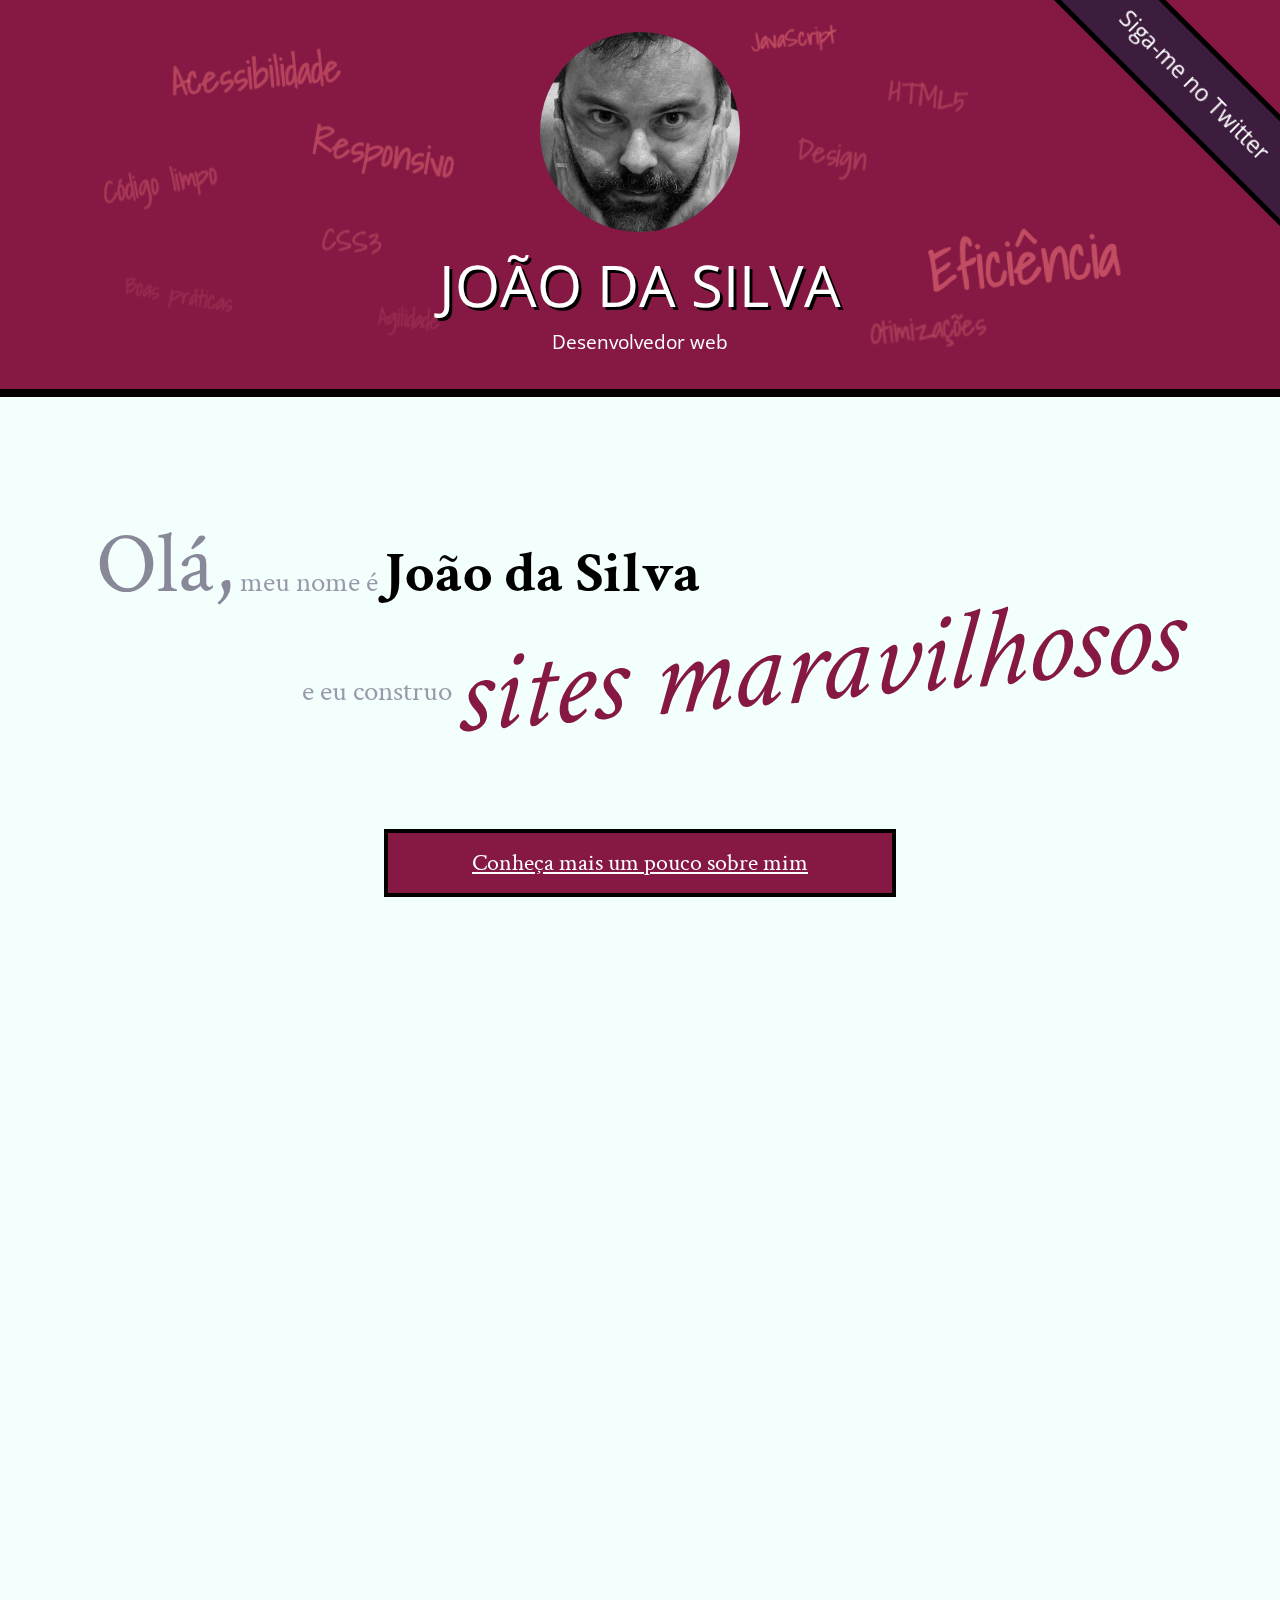
<file: index.html>
<!DOCTYPE html>
<html lang="pt">
<head>
    <meta charset="UTF-8">
    <title>João da Silva - Desenvolvedor Web</title>
    <link rel="shortcut icon" href="imagens/favicon.png">
    <link rel="stylesheet" href="css/reset.css">
    <link rel="stylesheet" href="css/site.css">
    <link rel="stylesheet" href="css/index.css">
    <link rel="stylesheet" href="http://fonts.googleapis.com/css?family=Crimson+Text:400,400italic,600">
    <link rel="stylesheet" href="http://fonts.googleapis.com/css?family=Open+Sans+Condensed:700">
    <link rel="stylesheet" href="http://fonts.googleapis.com/css?family=Shadows+Into+Light">
</head>
<body>
    <header class="titulo-principal">
        <img class="foto-home" src="imagens/eu.jpg" alt="Foto de João da Silva">
        <h1>João da Silva</h1>
        <p class="subtitulo-principal">Desenvolvedor web</p>
        <ul class="palavras-home">
            <li class="palavra-home eficiencia">Eficiência</li>
            <li class="palavra-home boas-praticas">Boas práticas</li>
            <li class="palavra-home codigo-limpo">Código limpo</li>
            <li class="palavra-home css3">CSS3</li>
            <li class="palavra-home html5">HTML5</li>
            <li class="palavra-home javascript">JavaScript</li>
            <li class="palavra-home acessibilidade">Acessibilidade</li>
            <li class="palavra-home responsivo">Responsivo</li>
            <li class="palavra-home otimizacoes">Otimizações</li>
            <li class="palavra-home agilidade">Agilidade</li>
            <li class="palavra-home design">Design</li>
        </ul>
        <a class="banner-twitter" href="http://twitter.com/joaodasilva">Siga-me no Twitter</a>
    </header>
    <main>
        <section class="secao-inicio saudacao">
            <p class="saudacao"><span class="saudacao-inicio">Olá,</span> meu nome é <strong>João da Silva</strong> <span class="saudacao-ultima-linha">e eu construo <em>sites maravilhosos</em></span></p>
            <a class="botao-index" href="bio.html">Conheça mais um pouco sobre mim</a>
        </section>
        <section class="secao-inicio trabalhos">
            <h2>Trabalhos</h2>
            <ul>
                <li><img src="imagens/bmw.png" alt="Site da BMW"></li>
                <li><img src="imagens/ibm.png" alt="Site da IBM"></li>
                <li><img src="imagens/uol.png" alt="Site da UOL"></li>
            </ul>
            <a class="botao-index" href="portfolio.html">Veja mais</a>
        </section>
        <section class="secao-inicio blog">
            <h2>Blog</h2>
            <small>Últimos posts</small>
            <ol>
                <li class="mais-recente">
                    <a href="blog.html">O essencial de design responsivo</a>
                    <p class="inicio-post">
                        Design responsivo tem ganho cada vez mais atenção como técnica de desenvolvimento de páginas web para dispositivos móveis. Mas como começar?
                    </p>
                </li>
                <li>
                    <a href="blog.html">Por que fazer páginas acessíveis?</a>
                </li>
                <li>
                    <a href="blog.html">JavaScript não obstrusivo</a>
                </li>
            </ol>
            <a class="botao-index" href="blog.html">Veja mais</a>
        </section>
    </main>
    <footer>
        <h2>Vamos conversar?</h2>
        <p>Você pode entrar em contato comigo <a href="contato.html">por e-mail</a> ou pelo telefone <a href="tel:+551234567890">(12) 3456-7890</a></p>
    </footer>
</body>
</html>
</file>
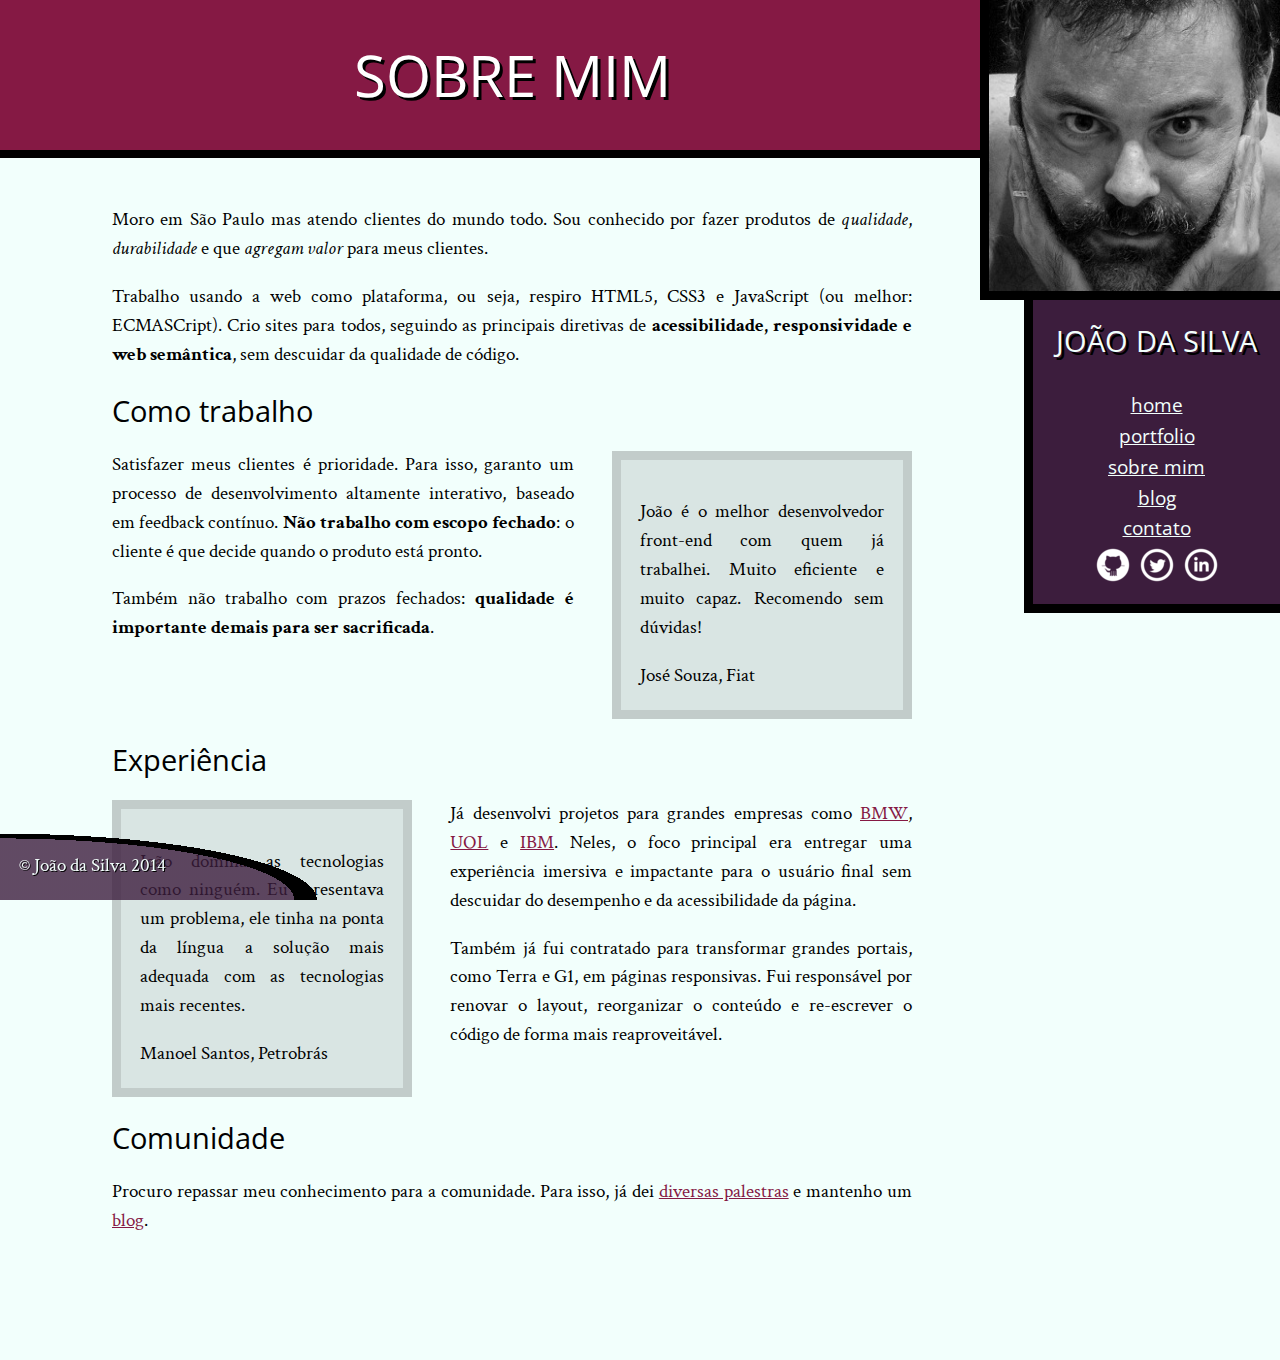
<file: bio.html>
<!DOCTYPE html>
<html>
<head>
    <meta charset="utf-8">
    <title>João da Silva - Biografia</title>
    <link rel="icon" href="imagens/favicon.png">
    <link rel="stylesheet" href="css/reset.css">
    <link rel="stylesheet" href="css/site.css">
    <link rel="stylesheet" href="css/bio.css">
    <link rel="stylesheet" href="http://fonts.googleapis.com/css?family=Crimson+Text:400,400italic,600">
    <link rel="stylesheet" href="http://fonts.googleapis.com/css?family=Open+Sans+Condensed:700">
</head>
<body>
    <main>
        <h1 class="titulo-principal">Sobre mim</h1>
        <div class="container">
            <p>Moro em São Paulo mas atendo clientes do mundo todo. Sou conhecido por fazer produtos de <em>qualidade</em>, <em>durabilidade</em> e que <em>agregam valor</em> para meus clientes.</p>
            <p>Trabalho usando a web como plataforma, ou seja, respiro HTML5, CSS3 e JavaScript (ou melhor: ECMASCript). Crio sites para todos, seguindo as principais diretivas de <strong>acessibilidade, responsividade e web semântica</strong>, sem descuidar da qualidade de código.</p>
            <h2 class="subtitulo-texto">Como trabalho</h2>
            <blockquote class="citacao-bio fiat">
                <p>João é o melhor desenvolvedor front-end com quem já trabalhei. Muito eficiente e muito capaz. Recomendo sem dúvidas!</p>
                <cite>José Souza, Fiat</cite>
            </blockquote>
            <p>Satisfazer meus clientes é prioridade. Para isso, garanto um processo de desenvolvimento altamente interativo, baseado em feedback contínuo. <strong>Não trabalho com escopo fechado</strong>: o cliente é que decide quando o produto está pronto.</p>
            <p>Também não trabalho com prazos fechados: <strong>qualidade é importante demais para ser sacrificada</strong>.</p>
            <h2 class="subtitulo-texto">Experiência</h2>
            <blockquote class="citacao-bio petrobras">
                <p>João domina as tecnologias como ninguém. Eu apresentava um problema, ele tinha na ponta da língua a solução mais adequada com as tecnologias mais recentes.</p>
                <cite>Manoel Santos, Petrobrás</cite>
            </blockquote>
            <p>Já desenvolvi projetos para grandes empresas como <a href="http://bmw.com">BMW</a>, <a href="http://www.uol.com.br">UOL</a> e <a href="http://www.ibm.com.br">IBM</a>. Neles, o foco principal era entregar uma experiência imersiva e impactante para o usuário final sem descuidar do desempenho e da acessibilidade da página.</p>
            <p>Também já fui contratado para transformar grandes portais, como Terra e G1, em páginas responsivas. Fui responsável por renovar o layout, reorganizar o conteúdo e re-escrever o código de forma mais reaproveitável.</p>
            <h2 class="subtitulo-texto">Comunidade</h2>
            <p>Procuro repassar meu conhecimento para a comunidade. Para isso, já dei <a href="portfolio.html">diversas palestras</a> e mantenho um <a href="blog.html">blog</a>.</p>
        </div>
    </main>
    <img src="imagens/eu.jpg" alt="Minha foto" class="minha-foto">
    <aside class="navegacao-site">
        <h1>João da Silva</h1>
        <nav>
            <ul>
                <li><a href="index.html">Home</a></li>
                <li><a href="portfolio.html">Portfolio</a></li>
                <li><a href="bio.html">Sobre mim</a></li>
                <li><a href="blog.html">Blog</a></li>
                <li><a href="contato.html">Contato</a></li>
            </ul>
        </nav>
        <ul class="icones-redes-sociais">
            <li>
                <a href="https://github.com/joaodasilva" class="github">
                    Github
                </a>
            </li>
            <li>
                <a href="https://twitter.com/joaodasilva" class="twitter">
                    Twitter
                </a>
            </li>
            <li>
                <a href="https://br.linkedin.com/pub/joão-da-silva/32/4/508" class="linkedin">
                    LinkedIn
                </a>
            </li>
        </ul>
    </aside>
    <footer class="rodape-pagina">
        &copy; João da Silva 2014
    </footer>
</body>
</html>
</file>
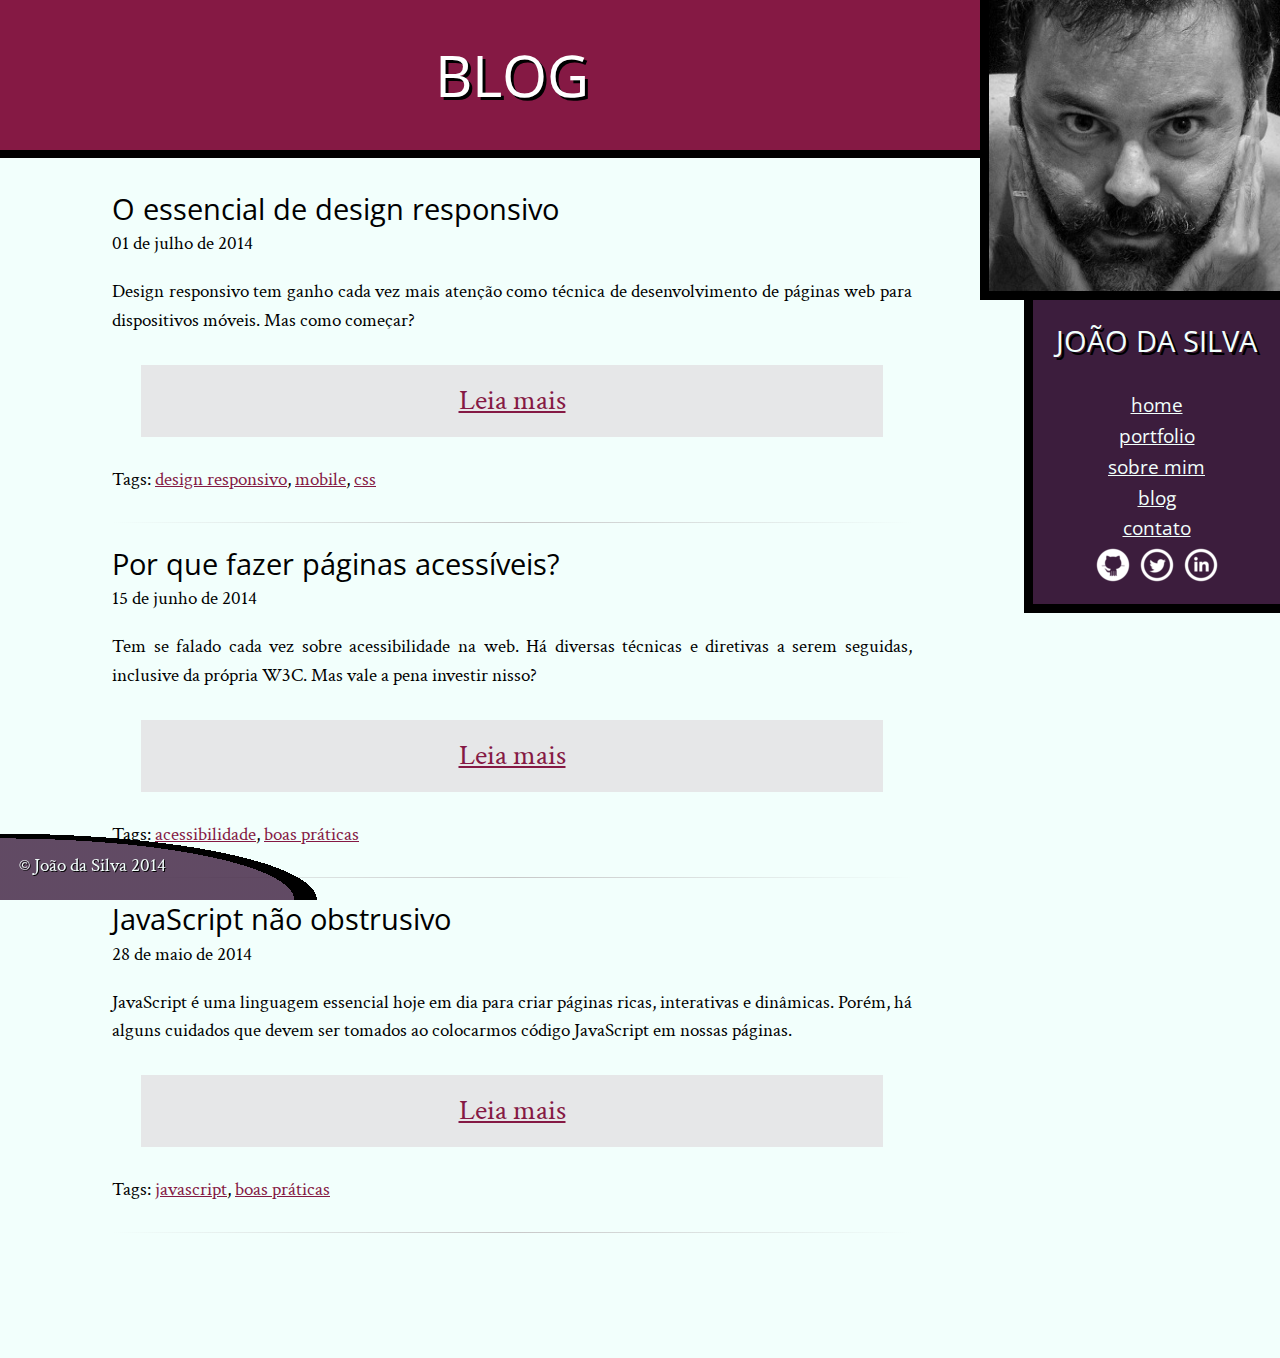
<file: blog.html>
<!DOCTYPE html>
<html>
<head>
    <meta charset="utf-8">
    <title>Blog - João da Silva</title>
    <link rel="icon" href="imagens/favicon.png">
    <link rel="stylesheet" href="css/reset.css">
    <link rel="stylesheet" href="css/site.css">
    <link rel="stylesheet" href="css/blog.css">
    <link rel="stylesheet" href="http://fonts.googleapis.com/css?family=Crimson+Text:400,400italic,600">
    <link rel="stylesheet" href="http://fonts.googleapis.com/css?family=Open+Sans+Condensed:700">
</head>
<body>
    <main>
        <h1 class="titulo-principal">Blog</h1>
        <div class="container">
            <article class="post-blog">
                <h2 class="subtitulo-texto">O essencial de design responsivo</h2>
                <time datetime="2014-07-01">01 de julho de 2014</time>
                <p>Design responsivo tem ganho cada vez mais atenção como técnica de desenvolvimento de páginas web para dispositivos móveis. Mas como começar?</p>
                <a class="leia-mais" href="#">Leia mais</a>
                <footer>Tags: <a href="#">design responsivo</a>, <a href="#">mobile</a>, <a href="#">css</a></footer>
            </article>
            <article class="post-blog">
                <h2 class="subtitulo-texto">Por que fazer páginas acessíveis?</h2>
                <time datetime="2014-06-15">15 de junho de 2014</time>
                <p>Tem se falado cada vez sobre acessibilidade na web. Há diversas técnicas e diretivas a serem seguidas, inclusive da própria W3C. Mas vale a pena investir nisso?</p>
                <a class="leia-mais" href="#">Leia mais</a>
                <footer>Tags: <a href="#">acessibilidade</a>, <a href="#">boas práticas</a></footer>
            </article>
            <article class="post-blog">
                <h2 class="subtitulo-texto">JavaScript não obstrusivo</h2>
                <time datetime="2014-05-28">28 de maio de 2014</time>
                <p>JavaScript é uma linguagem essencial hoje em dia para criar páginas ricas, interativas e dinâmicas. Porém, há alguns cuidados que devem ser tomados ao colocarmos código JavaScript em nossas páginas.</p>
                <a class="leia-mais" href="#">Leia mais</a>
                <footer>Tags: <a href="#">javascript</a>, <a href="#">boas práticas</a></footer>
            </article>
        </div>
    </main>
    <img src="imagens/eu.jpg" alt="Minha foto" class="minha-foto">
    <aside class="navegacao-site">
        <h1>João da Silva</h1>
        <nav>
            <ul>
                <li><a href="index.html">Home</a></li>
                <li><a href="portfolio.html">Portfolio</a></li>
                <li><a href="bio.html">Sobre mim</a></li>
                <li><a href="blog.html">Blog</a></li>
                <li><a href="contato.html">Contato</a></li>
            </ul>
        </nav>
        <ul class="icones-redes-sociais">
            <li>
                <a href="https://github.com/joaodasilva" class="github">
                    Github
                </a>
            </li>
            <li>
                <a href="https://twitter.com/joaodasilva" class="twitter">
                    Twitter
                </a>
            </li>
            <li>
                <a href="https://br.linkedin.com/pub/joão-da-silva/32/4/508" class="linkedin">
                    LinkedIn
                </a>
            </li>
        </ul>
    </aside>
    <footer class="rodape-pagina">
        &copy; João da Silva 2014
    </footer>
</body>
</html>
</file>
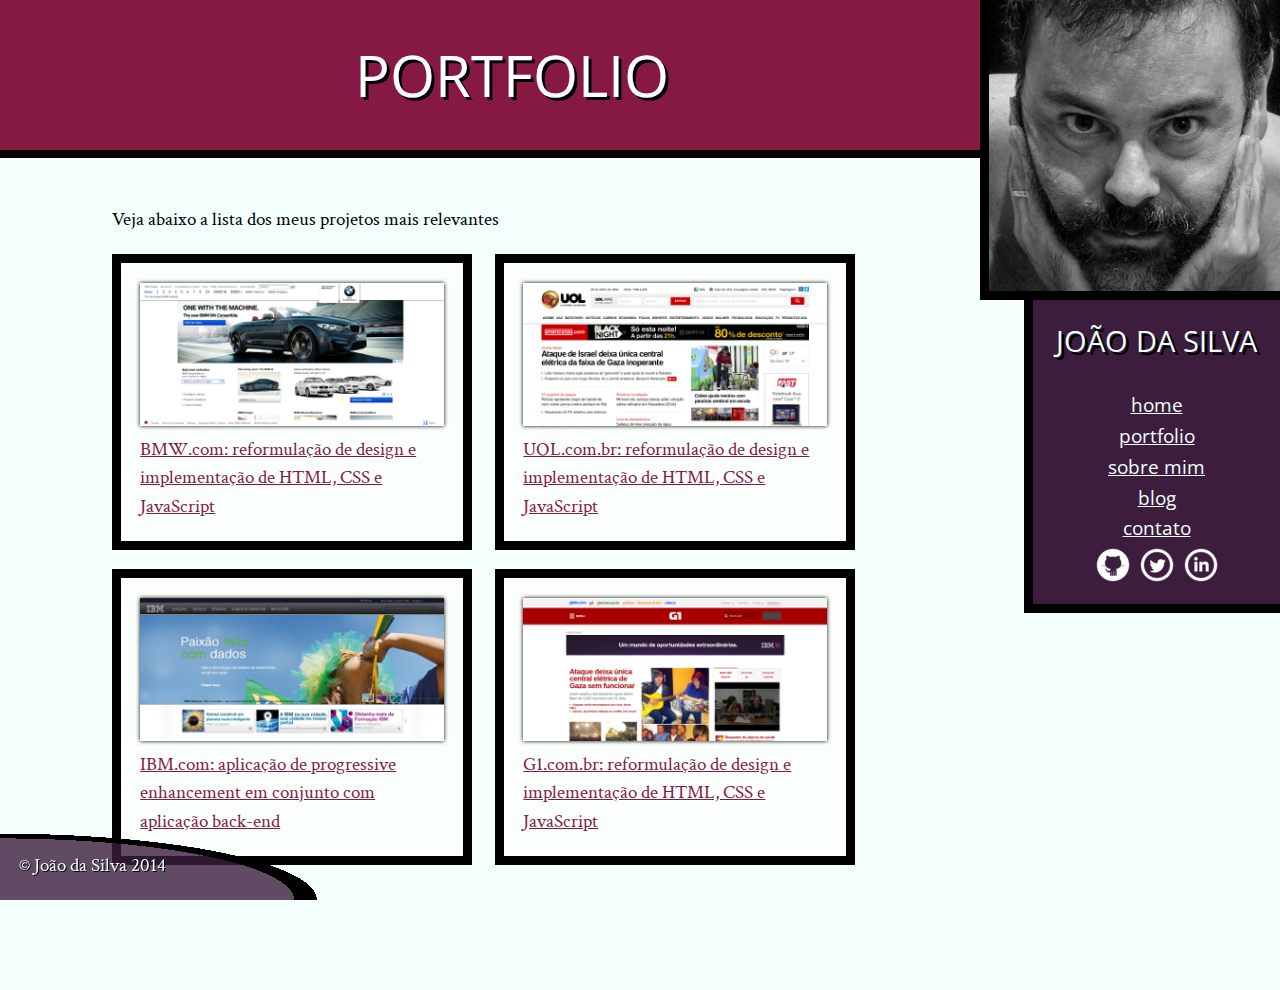
<file: portfolio.html>
<!DOCTYPE html>
<html>
<head>
    <meta charset="utf-8">
    <title>Portfolio - João da Silva</title>
    <link rel="icon" href="imagens/favicon.png">
    <link rel="stylesheet" href="css/reset.css">
    <link rel="stylesheet" href="css/site.css">
    <link rel="stylesheet" href="css/portfolio.css">
    <link rel="stylesheet" href="http://fonts.googleapis.com/css?family=Crimson+Text:400,400italic,600">
    <link rel="stylesheet" href="http://fonts.googleapis.com/css?family=Open+Sans+Condensed:700">
</head>
<body>
    <main>
        <h1 class="titulo-principal">Portfolio</h1>
        <div class="container">
            <p>Veja abaixo a lista dos meus projetos mais relevantes</p>
            <ol class="portfolio">
                <li><a href="http://bmw.com">
                        <figure>
                            <img src="imagens/bmw.png" alt="Site da BMW">
                            <figcaption>BMW.com: reformulação de design e implementação de HTML, CSS e JavaScript</figcaption>
                        </figure>
                </a></li>
                <li><a href="http://uol.com.br">
                        <figure>
                            <img src="imagens/uol.png" alt="Front-page da UOL">
                            <figcaption>UOL.com.br: reformulação de design e implementação de HTML, CSS e JavaScript</figcaption>
                        </figure>
                </a></li>
                <li><a href="http://www.ibm.com.br">
                        <figure>
                            <img src="imagens/ibm.png" alt="Site da IBM">
                            <figcaption>IBM.com: aplicação de progressive enhancement em conjunto com aplicação back-end</figcaption>
                        </figure>
                </a></li>
                <li><a href="http://g1.com.br">
                        <figure>
                            <img src="imagens/g1.png" alt="Front-page do portal G1">
                            <figcaption>G1.com.br: reformulação de design e implementação de HTML, CSS e JavaScript</figcaption>
                        </figure>
                </a></li>
            </ol>
        </div>
    </main>
    <img src="imagens/eu.jpg" alt="Minha foto" class="minha-foto">
    <aside class="navegacao-site">
        <h1>João da Silva</h1>
        <nav>
            <ul>
                <li><a href="index.html">Home</a></li>
                <li><a href="portfolio.html">Portfolio</a></li>
                <li><a href="bio.html">Sobre mim</a></li>
                <li><a href="blog.html">Blog</a></li>
                <li><a href="contato.html">Contato</a></li>
            </ul>
        </nav>
        <ul class="icones-redes-sociais">
            <li>
                <a href="https://github.com/joaodasilva" class="github">
                    Github
                </a>
            </li>
            <li>
                <a href="https://twitter.com/joaodasilva" class="twitter">
                    Twitter
                </a>
            </li>
            <li>
                <a href="https://br.linkedin.com/pub/joão-da-silva/32/4/508" class="linkedin">
                    LinkedIn
                </a>
            </li>
        </ul>
    </aside>
    <footer class="rodape-pagina">
        &copy; João da Silva 2014
    </footer>
</body>
</html>
</file>
<file: css/site.css>
body {
    font-family: "Crimson Text", "Times New Roman", serif;
    background-color: #F2FFFC;
    font-size: 120%;
    line-height: 1.5;
}

h1,
h2,
.subtitulo-principal {
    font-family: "Open Sans Condensed", "Arial", sans-serif;
}

h1 {
    text-transform: uppercase;
    font-size: 3em;
    text-shadow: 3px 3px #000;
}

.titulo-principal {
    text-align: center;
    background-color: #851944;
    color: #FFF;
    padding: 2rem;
    border-bottom: .5rem solid #000;
}

.subtitulo-texto {
    font-size: 1.5em;
    clear: both;
}

main a {
    color: #851944;
}

main p {
    text-align: justify;
    margin: 1em 0;
}

.navegacao-site {
    text-align: center;
    background-color: #3C1D3D;
    color: #F2FFFC;
    padding: 1em;
}

.navegacao-site a {
    color: inherit;
    font-family: "Open Sans Condensed", "Arial", sans-serif;
    text-transform: lowercase;
}

.navegacao-site h1 {
    font-size: 1.5em;
    margin-bottom: 1em;
}

.rodape-pagina {
    color: #F2FFFC;
    padding: 1em;
    clear: both;
    position: fixed;
    bottom: 0;
    left: 0;
    width: 100%;
    box-sizing: border-box;
    background-repeat: no-repeat;
    text-shadow: 1px 1px black;
    background-image: radial-gradient(ellipse at left bottom,
        rgba(60, 29, 61, 0.8),
        rgba(60, 29, 61, 0.8) 65%,
        black 65%,
        black 70%,
        transparent 70%);
    background-size: 25% 100%;
}

.container {
    width: 80ch;
    margin-left: auto;
    margin-right: auto;
    padding: 1.5em 0;
}

strong {
    font-weight: bold;
}

em {
    font-style: italic;
}

.icones-redes-sociais li {
    display: inline-block;
}

.icones-redes-sociais a {
    width: 40px;
    height: 40px;
    display: block;
    text-indent: -99999px;
}

.github {
    background-image: url(../imagens/github.png);
}

.twitter {
    background-image: url(../imagens/twitter.png);
}

.linkedin {
    background-image: url(../imagens/linkedin.png);
}

main {
    width: 80%;
    float: left;
    padding-bottom: 4em;
}

.minha-foto,
.navegacao-site {
    border-left: .5em solid black;
    border-bottom: .5em solid black;
    box-sizing: border-box;
}

.navegacao-site {
    width: 20%;
    float: right;
    position: relative;
    top: 300px;
}

.minha-foto {
    position: absolute;
    top: 0;
    right: 0;
    height: 300px;
}
</file>
<file: css/index.css>
.foto-home {
    height: 200px;
    border-radius: 50%;
}
.saudacao p {
    font-size: 1.5em;
    color: #99A;
    line-height: 1;
    padding: 2em;
}
.saudacao-inicio {
    font-size: 3em;
    color: #889;
}
.saudacao-ultima-linha {
    text-align: right;
    display: block;
}
.saudacao strong {
    font-size: 2em;
    color: #000;
}
.saudacao em {
    color: #851944;
    font-size: 4em;
    -webkit-transform: rotate(-5deg) skew(-10deg);
            transform: rotate(-5deg) skew(-10deg);
    display: inline-block;
}
.botao-index {
    font-size: 1.25em;
    background-color: #851944;
    color: #FFF;
    padding: .5em;
    border: .2em solid black;
    width: 40ch;
    margin: 2em auto;
    display: block;
    text-align: center;
}
.secao-inicio {
    padding: 2em;
}
.secao-inicio h2 {
    font-size: 3em;
    text-transform: uppercase;
    margin-bottom: .5em;
    text-shadow: 2px 2px #000;
}
.trabalhos {
    background-color: #3C1D3D;
    border-top: .5em solid #000;
    border-bottom: .5em solid #000;
    background-image: linear-gradient(135deg, transparent, transparent 14px, rgba(0,0,0,.1) 14px, rgba(0,0,0,.1) 15px, transparent 15px, transparent);
    background-size: 20px 20px;
    background-attachment: fixed;
}
.trabalhos h2 {
    color: #FFF;
}
.trabalhos ul {
    overflow: hidden;
    border: .5em solid black;
}
.trabalhos li {
    float: left;
    width: 33.333%;
}
.trabalhos img {
    width: 100%;
    display: block;
}
.blog {
    background-color: #999;
    position: relative;
    background-image: linear-gradient(45deg, transparent, transparent 14px, rgba(255,255,255,.1) 14px, rgba(255,255,255,.1) 15px, transparent 15px, transparent);
    background-size: 20px 20px;
    background-attachment: fixed;
    color: #FFF;
    border-bottom: .5em solid #851944;
}
.blog small {
    position: relative;
    top: -2em;
}
.blog li {
    width: 30%;
}
.blog li a {
    color: #FCF;
    padding: .5em;
    display: block;
}
footer {
    background-color: #000;
    color: #FFF;
    padding: 2em;
}
footer h2 {
    font-size: 3em;
}
footer a {
    color: #F99;
}
main {
    width: 100%;
    padding-bottom: 0;
    float: none;
}
html,body {
    overflow-x: hidden;
    height: 100%;
}
body {
    -webkit-perspective: 6px;
            perspective: 6px;
    -webkit-perspective-origin: 50% 160px;
            perspective-origin: 50% 160px;
}
.palavras-home {
    -webkit-transform-style: preserve-3d;
            transform-style: preserve-3d;
    position: absolute;
    bottom: 0;
    right: 0;
    top: 0;
    left: 0;
}
.palavra-home {
    font-family: "Shadows Into Light", cursive;
    font-weight: bold;
    font-size: 400%;
    color: rgba(255, 127, 127, .5);
    position: absolute;
}
.eficiencia {
    top: 50%;
    left: 60%;
    -webkit-transform: translate(-50%, -50%) translateZ(4px) rotate(-5deg) scale(.25);
            transform: translate(-50%, -50%) translateZ(4px) rotate(-5deg) scale(.25);
}
.boas-praticas {
    top: 70%;
    left: 20%;
    -webkit-transform: translate(-50%, -50%) translateZ(1px) rotate(10deg) scale(.25);
            transform: translate(-50%, -50%) translateZ(1px) rotate(10deg) scale(.25);
    opacity: .3;
}
.codigo-limpo {
    top: 45%;
    left: 25%;
    -webkit-transform: translate(-50%, -50%) translateZ(2px) rotate(-10deg) scale(.25);
            transform: translate(-50%, -50%) translateZ(2px) rotate(-10deg) scale(.25);
    opacity: .6;
}
.css3 {
    top: 55%;
    left: 35%;
    -webkit-transform: translate(-50%, -50%) translateZ(2px) rotate(5deg) scale(.25);
            transform: translate(-50%, -50%) translateZ(2px) rotate(5deg) scale(.25);
    opacity: .6;
}
.html5 {
    top: 30%;
    left: 65%;
    -webkit-transform: translate(-50%, -50%) translateZ(2px) rotate(10deg) scale(.25);
            transform: translate(-50%, -50%) translateZ(2px) rotate(10deg) scale(.25);
    opacity: .6;
}
.javascript {
    top: 15%;
    left: 60%;
    -webkit-transform: translate(-50%, -50%) translateZ(1px) rotate(-5deg) scale(.25);
            transform: translate(-50%, -50%) translateZ(1px) rotate(-5deg) scale(.25);
}
.acessibilidade {
    top: 30%;
    left: 35%;
    -webkit-transform: translate(-50%, -50%) translateZ(3px) rotate(-5deg) scale(.25);
            transform: translate(-50%, -50%) translateZ(3px) rotate(-5deg) scale(.25);
    opacity: .8;
}
.responsivo {
    top: 40%;
    left: 40%;
    -webkit-transform: translate(-50%, -50%) translateZ(3px) rotate(10deg) scale(.25);
            transform: translate(-50%, -50%) translateZ(3px) rotate(10deg) scale(.25);
    opacity: .8;
}
.otimizacoes {
    top: 70%;
    left: 65%;
    -webkit-transform: translate(-50%, -50%) translateZ(2px) rotate(-5deg) scale(.25);
            transform: translate(-50%, -50%) translateZ(2px) rotate(-5deg) scale(.25);
    opacity: .6;
}
.agilidade {
    top: 75%;
    left: 35%;
    -webkit-transform: translate(-50%, -50%) translateZ(1px) rotate(5deg) scale(.25);
            transform: translate(-50%, -50%) translateZ(1px) rotate(5deg) scale(.25);
    opacity: .3;
}
.design {
    top: 40%;
    left: 60%;
    -webkit-transform: translate(-50%, -50%) translateZ(2px) rotate(10deg) scale(.25);
            transform: translate(-50%, -50%) translateZ(2px) rotate(10deg) scale(.25);
    opacity: .6;
}
.titulo-principal {
    -webkit-transform-style: preserve-3d;
            transform-style: preserve-3d;
    position: relative;
}
.banner-twitter {
    position: absolute;
    top: 0;
    right: 0;

    line-height: 1;

    /* largura = 14em */
    /* altura = 3.5em */
    /* tx = .707 * h - .707 * w + w */
    /* ty = -.707 * h */
    -webkit-transform: translate(6.5765em, -2.4745em) rotate(45deg);
            transform: translate(6.5765em, -2.4745em) rotate(45deg);
    -webkit-transform-origin: 0 0;
            transform-origin: 0 0;

    width: 14em;
    padding: 1em 0;
    box-sizing: border-box;

    text-align: center;
    text-decoration: none;
    background-color: #3C1D3D;
    color: white;
    border: .25em solid black;

    font-size: 1.2em;
    font-family: "Open Sans Condensed", sans-serif;
}
.blog .inicio-post {
    position: absolute;
    top: 4em;
    height: 8em;
    left: 30%;
    right: 4em;
    background-color: #F2FFFC;
    color: #000;
    padding: 1.5em;
}
.blog .mais-recente {
    background-color: #F2FFFC;
}
.blog .mais-recente a {
    color: #F26;
}
</file>
<file: css/bio.css>
.citacao-bio {
    background-color: #D9E5E3;
    border: .5em solid #C2CCCA;
    padding: 1em;
    margin: 1em 2em;
    width: 30ch;
    box-sizing: border-box;
}

.petrobras {
    float: left;
    margin-left: 0;
}

.fiat {
    float: right;
    margin-right: 0;
}
</file>
<file: css/blog.css>
.leia-mais {
    padding: .5em;
    margin: 1em;
    display: block;
    font-size: 1.5em;
    text-align: center;
    background-color: #E6E7E8;
}

.post-blog {
    padding-bottom: 1.5em;
    margin-bottom: 1em;
    background-image: linear-gradient(to right, rgba(200, 200, 200, 0), rgba(200, 200, 200, 1), rgba(200, 200, 200, 0));
    background-size: 100% 1px;
    background-repeat: no-repeat;
    background-position: bottom center;
}
</file>
<file: css/portfolio.css>
.portfolio li {
    display: inline-block;
    border: .5em solid black;
    background-color: #FAFFFC;
    width: 45%;
    box-sizing: border-box;
    padding: 1em;
    margin-right: 1em;
    margin-bottom: 1em;
}

.portfolio img {
    width: 100%;
    box-shadow: 0 0 4px #000;
}
</file>
